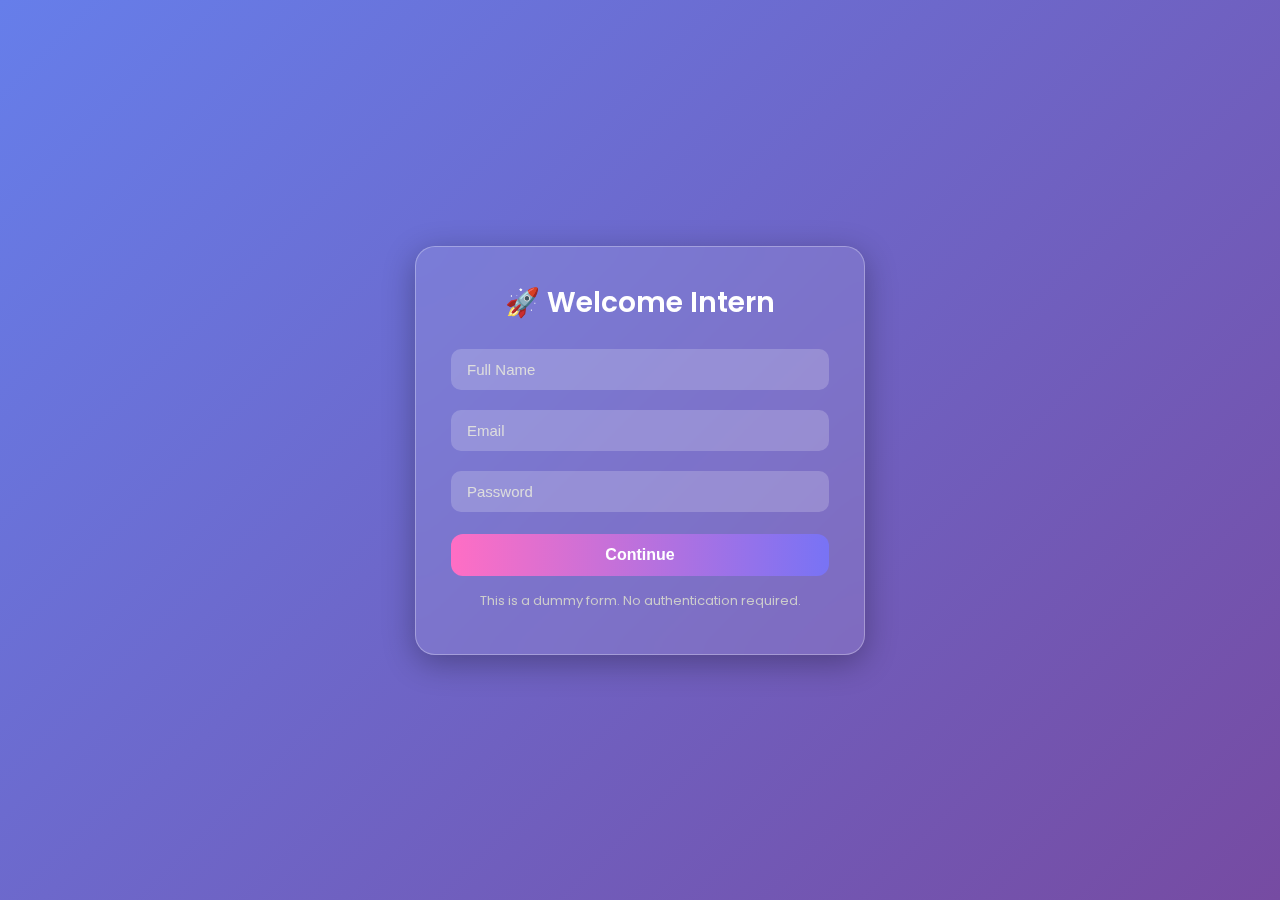
<file: frontend/index.html>
<!DOCTYPE html>
<html lang="en">
<head>
  <meta charset="UTF-8">
  <title>Login / Signup</title>
  <link rel="stylesheet" href="style.css">
</head>
<body>
  <div class="container">
    <h2>🚀 Welcome Intern</h2>

    <div id="form">
      <input type="text" placeholder="Full Name" id="name" />
      <input type="email" placeholder="Email" />
      <input type="password" placeholder="Password" />

      <button onclick="goToDashboard()">Continue</button>

      <p class="note">This is a dummy form. No authentication required.</p>
    </div>
  </div>

  <script>
    function goToDashboard() {
      // Save dummy name to localStorage for display
      const name = document.getElementById("name").value || "Intern";
      localStorage.setItem("internName", name);
      window.location.href = "dashboard.html";
    }
  </script>
</body>
</html>
</file>
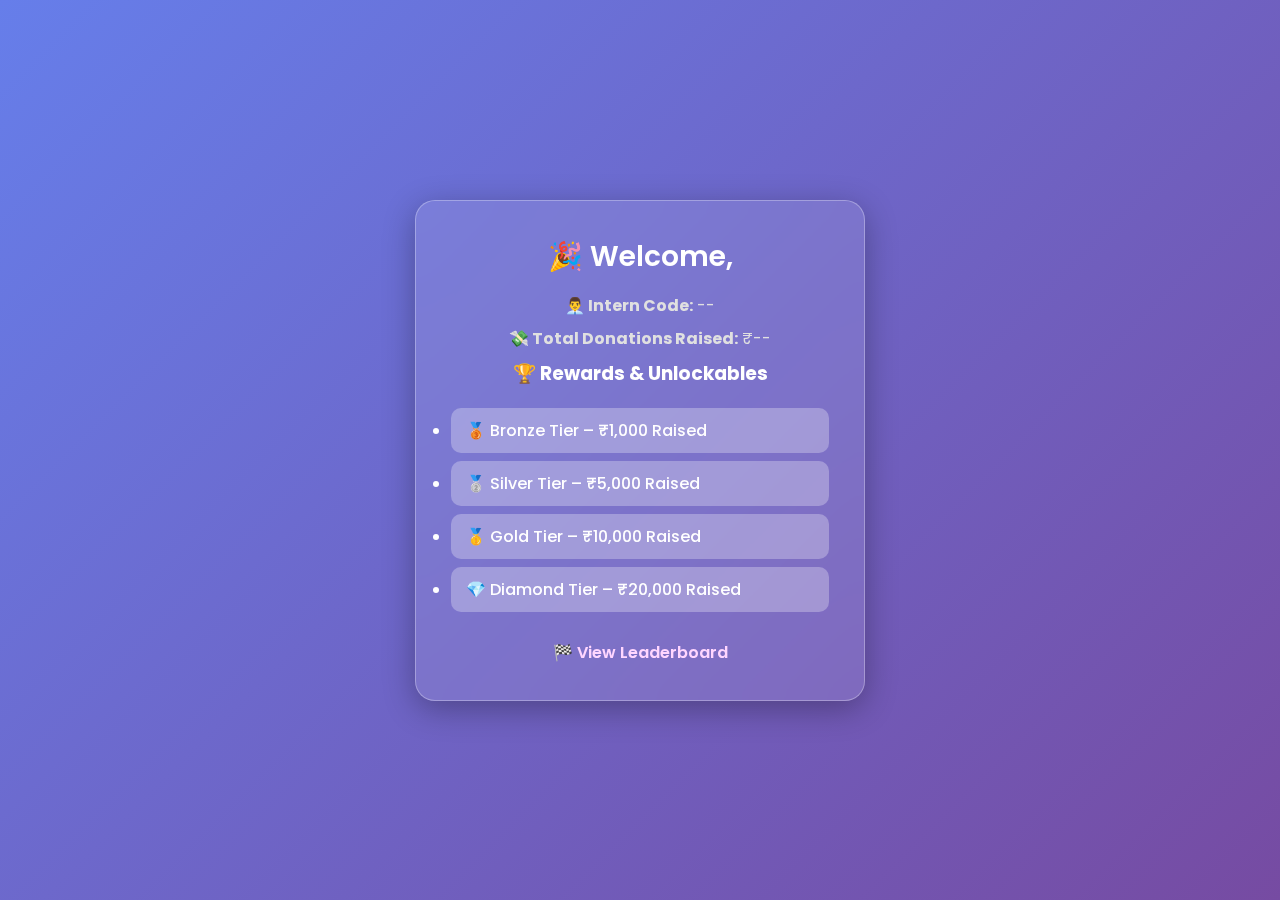
<file: frontend/dashboard.html>
<!DOCTYPE html>
<html lang="en">
<head>
  <meta charset="UTF-8">
  <title>Dashboard</title>
  <link rel="stylesheet" href="style.css">
</head>
<body onload="loadUserData()">
  <div class="container">
    <h2>🎉 Welcome, <span id="name"></span></h2>

    <p><strong>👨‍💼 Intern Code:</strong> <span id="code">--</span></p>
    <p><strong>💸 Total Donations Raised:</strong> ₹<span id="amount">--</span></p>

    <h3>🏆 Rewards & Unlockables</h3>
    <ul>
      <li>🥉 Bronze Tier – ₹1,000 Raised</li>
      <li>🥈 Silver Tier – ₹5,000 Raised</li>
      <li>🥇 Gold Tier – ₹10,000 Raised</li>
      <li>💎 Diamond Tier – ₹20,000 Raised</li>
    </ul>

    <a href="leaderboard.html">🏁 View Leaderboard</a>
  </div>

  <script src="script.js">
    const savedName = localStorage.getItem("internName") || data.name;
document.getElementById('name').innerText = savedName;

  </script>
</body>
</html>
</file>
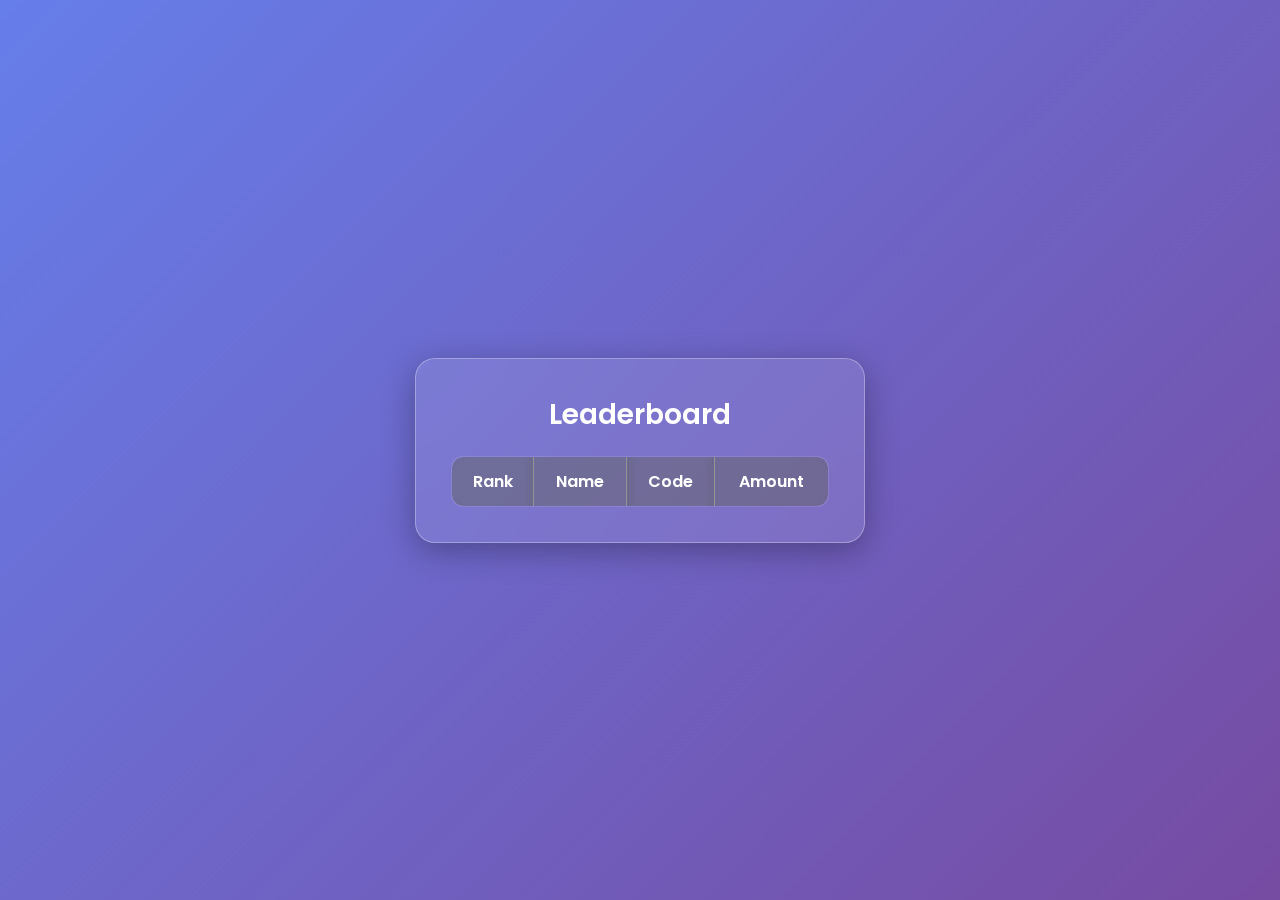
<file: frontend/leaderboard.html>
<!DOCTYPE html>
<html>
<head>
  <title>Leaderboard</title>
  <link rel="stylesheet" href="style.css">
</head>
<body onload="loadLeaderboard()">
  <div class="container">
    <h2>Leaderboard</h2>
    <table border="1">
      <thead>
        <tr><th>Rank</th><th>Name</th><th>Code</th><th>Amount</th></tr>
      </thead>
      <tbody id="leaderboard"></tbody>
    </table>
  </div>
  <script src="script.js"></script>
</body>
</html>
</file>
<file: frontend/style.css>
/* Import Modern Font */
@import url('https://fonts.googleapis.com/css2?family=Poppins:wght@400;600&display=swap');

* {
  margin: 0;
  padding: 0;
  box-sizing: border-box;
}

body {
  font-family: 'Poppins', sans-serif;
  background: linear-gradient(135deg, #667eea, #764ba2);
  min-height: 100vh;
  display: flex;
  justify-content: center;
  align-items: center;
  padding: 30px;
  color: #fff;
}

/* Glassy Container Card */
.container {
  background: rgba(255, 255, 255, 0.1);
  border: 1px solid rgba(255, 255, 255, 0.3);
  backdrop-filter: blur(16px);
  -webkit-backdrop-filter: blur(16px);
  box-shadow: 0 8px 32px rgba(0, 0, 0, 0.3);
  padding: 35px;
  border-radius: 20px;
  max-width: 450px;
  width: 100%;
  text-align: center;
  animation: fadeIn 0.6s ease;
}

@keyframes fadeIn {
  from { opacity: 0; transform: translateY(30px); }
  to { opacity: 1; transform: translateY(0); }
}

h2 {
  font-size: 28px;
  font-weight: 600;
  color: #fff;
  margin-bottom: 15px;
}

p {
  margin: 8px 0;
  font-size: 16px;
  color: #e0e0e0;
}

input {
  width: 100%;
  padding: 12px 16px;
  margin: 10px 0;
  border: none;
  border-radius: 10px;
  font-size: 15px;
  background: rgba(255, 255, 255, 0.2);
  color: #fff;
  outline: none;
  transition: background 0.3s ease;
}

input::placeholder {
  color: #ddd;
}

input:focus {
  background: rgba(255, 255, 255, 0.3);
}

button {
  width: 100%;
  background: #ff6ec4;
  background: linear-gradient(to right, #ff6ec4, #7873f5);
  border: none;
  padding: 12px;
  margin-top: 12px;
  color: white;
  font-size: 16px;
  font-weight: 600;
  border-radius: 12px;
  cursor: pointer;
  transition: transform 0.2s ease;
}

button:hover {
  transform: scale(1.05);
}

.note {
  font-size: 13px;
  margin-top: 15px;
  color: #ccc;
}

ul {
  margin-top: 20px;
  text-align: left;
  padding-left: 0;
}

ul li {
  background: rgba(255, 255, 255, 0.2);
  padding: 10px 15px;
  margin: 8px 0;
  border-radius: 10px;
  color: #fff;
  font-weight: 500;
  backdrop-filter: blur(10px);
}

a {
  display: inline-block;
  margin-top: 20px;
  color: #ffd6ff;
  font-weight: 600;
  text-decoration: none;
  transition: all 0.2s ease;
}

a:hover {
  color: #fff;
  text-decoration: underline;
}

table {
  width: 100%;
  margin-top: 20px;
  border-collapse: collapse;
  background: rgba(255, 255, 255, 0.1);
  border-radius: 12px;
  overflow: hidden;
}

th, td {
  padding: 12px;
  color: #fff;
  text-align: center;
  backdrop-filter: blur(4px);
}

th {
  background: rgba(0, 0, 0, 0.3);
  font-weight: 600;
}

td {
  border-top: 1px solid rgba(255, 255, 255, 0.1);
}

@media (max-width: 500px) {
  .container {
    padding: 25px;
  }

  h2 {
    font-size: 22px;
  }

  input, button {
    font-size: 14px;
  }
}
</file>
